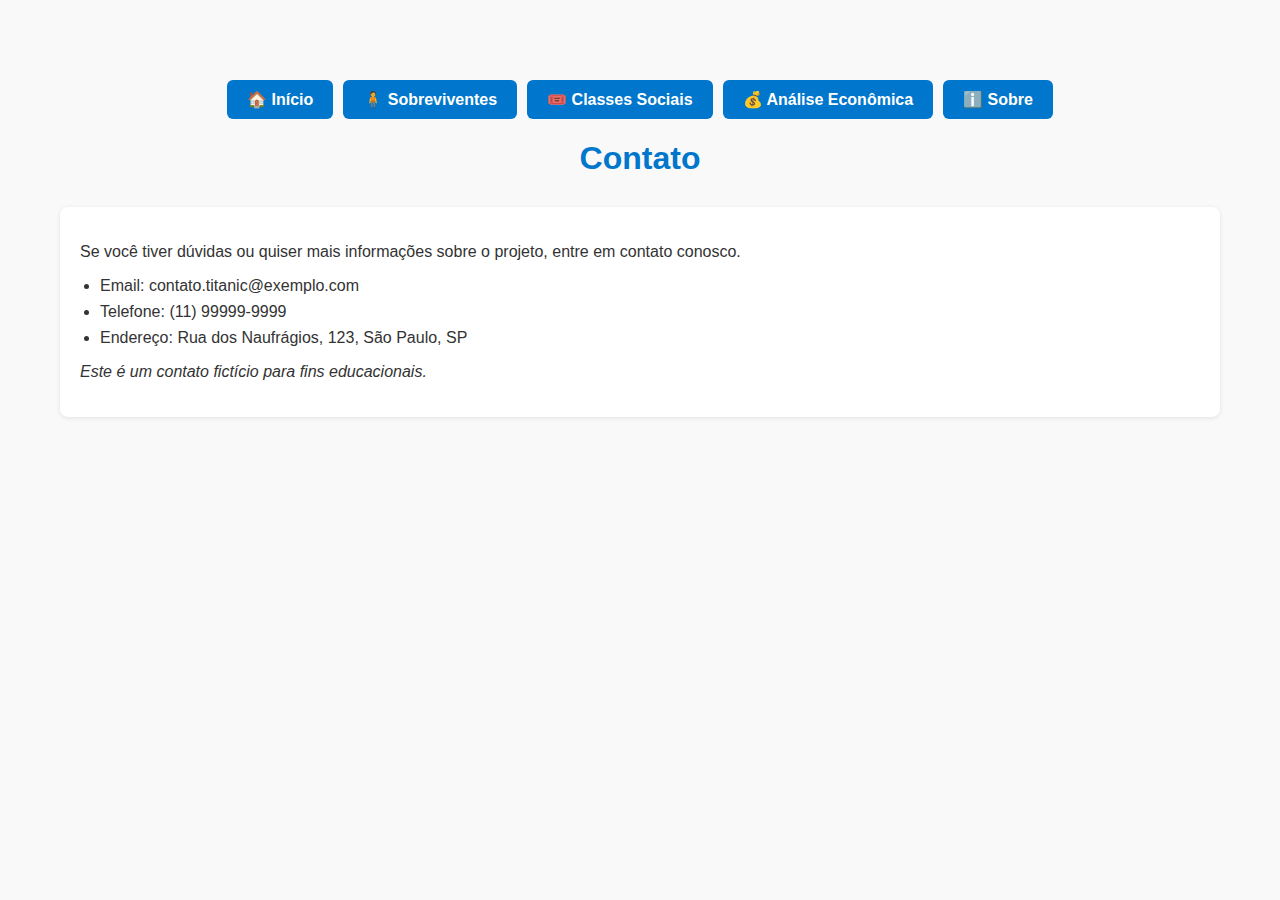
<file: projeto_titanic/contato.html>
<!DOCTYPE html>
<html lang="pt-br">

<head>
    <meta charset="UTF-8" />
    <title>Contato - Projeto Titanic</title>
    <link rel="stylesheet" href="css_titanic/style_titanic.css" />
</head>

<body>
    <nav class="menu-navegacao">
        <a href="index_titanic.html">🏠 Início</a>
        <a href="pagina1.html">🧍 Sobreviventes</a>
        <a href="pagina2.html">🎟️ Classes Sociais</a>
        <a href="pagina3.html">💰 Análise Econômica</a>
        <a href="sobre.html">ℹ️ Sobre</a>
    </nav>

    <header>
        <h1>Contato</h1>
    </header>

    <main>
        <section>
            <p>Se você tiver dúvidas ou quiser mais informações sobre o projeto, entre em contato conosco.</p>
            <ul>
                <li>Email: contato.titanic@exemplo.com</li>
                <li>Telefone: (11) 99999-9999</li>
                <li>Endereço: Rua dos Naufrágios, 123, São Paulo, SP</li>
            </ul>
            <p><em>Este é um contato fictício para fins educacionais.</em></p>
        </section>
    </main>
</body>

</html>
</file>
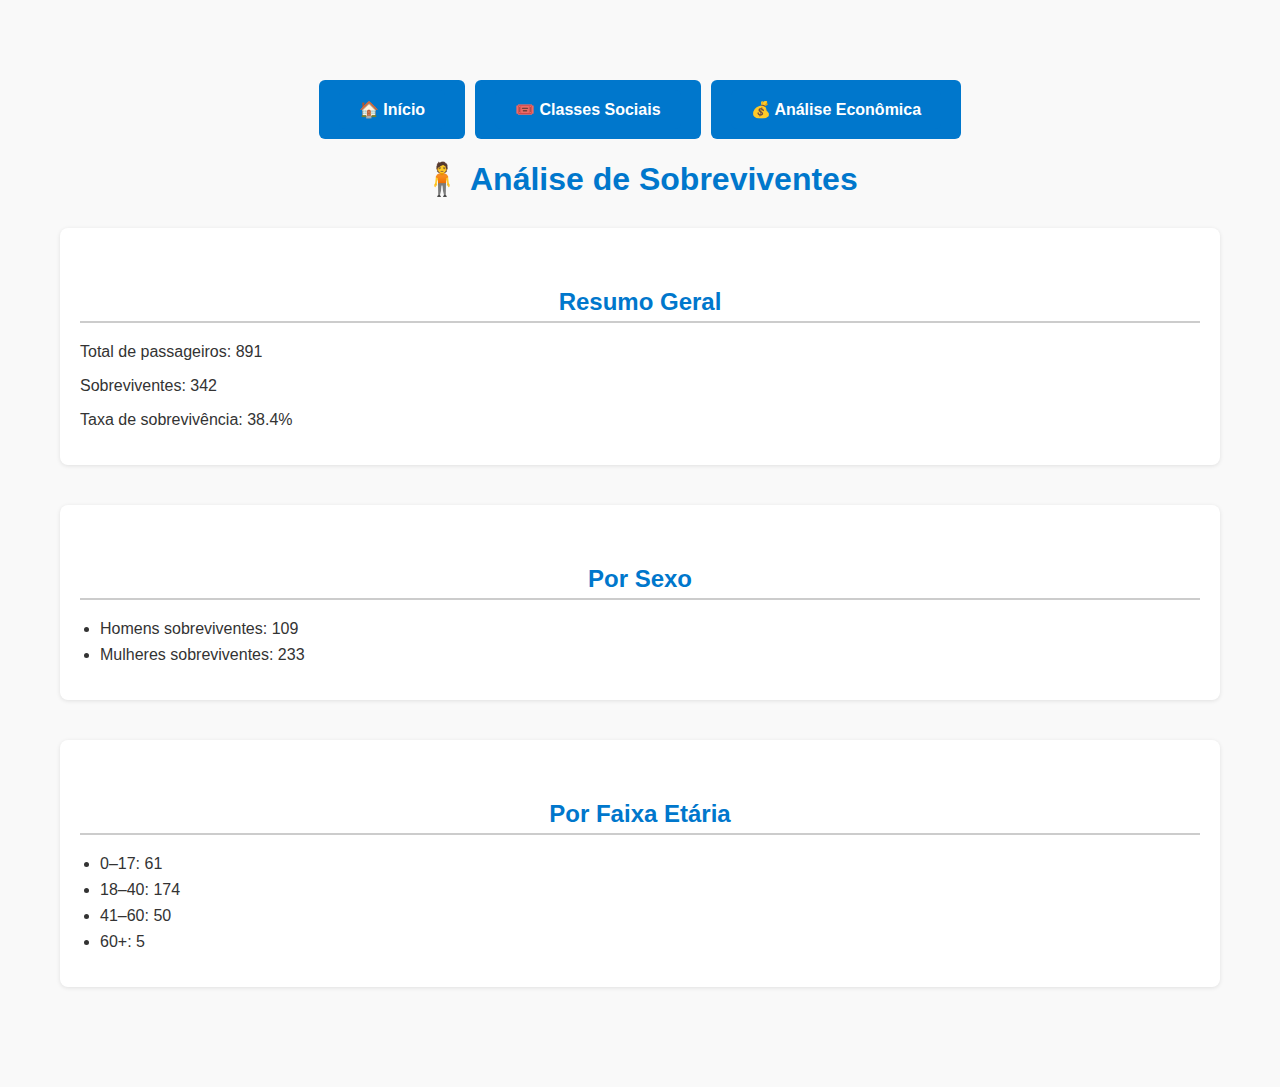
<file: projeto_titanic/pagina1.html>
<!DOCTYPE html>
<html lang="pt-br">

<head>
    <!-- Define o conjunto de caracteres da página -->
    <meta charset="UTF-8">

    <!-- Título da página (aparece na aba do navegador) -->
    <title>Sobreviventes do Titanic</title>

    <!-- Importação do arquivo de estilos CSS -->
    <link rel="stylesheet" href="css_titanic/style_titanic.css">
</head>

<body>
    <!-- Navegação principal para trocar entre as páginas do projeto -->
    <nav class="menu-navegacao">
        <!-- Botões para navegar entre as páginas -->
        <a href="index_titanic.html"><button>🏠 Início</button></a>
        <a href="pagina2.html"><button>🎟️ Classes Sociais</button></a>
        <a href="pagina3.html"><button>💰 Análise Econômica</button></a>
    </nav>

    <!-- Título principal da página -->
    <h1>🧍 Análise de Sobreviventes</h1>

    <!-- Seção com dados gerais sobre sobrevivência -->
    <section>
        <h2>Resumo Geral</h2>
        <p>Total de passageiros: <span id="total"></span></p>
        <p>Sobreviventes: <span id="sobreviventes"></span></p>
        <p>Taxa de sobrevivência: <span id="taxa"></span></p>
    </section>

    <!-- Seção com análise por sexo -->
    <section>
        <h2>Por Sexo</h2>
        <ul>
            <li>Homens sobreviventes: <span id="homens"></span></li>
            <li>Mulheres sobreviventes: <span id="mulheres"></span></li>
        </ul>
    </section>

    <!-- Seção com análise por faixa etária -->
    <section>
        <h2>Por Faixa Etária</h2>
        <ul id="faixas">
            <!-- Este conteúdo será inserido dinamicamente com JavaScript -->
        </ul>
    </section>

    <!-- Scripts JavaScript que carregam e processam os dados -->
    <script src="js_titanic/dados.js"></script>
    <script src="js_titanic/pagina1.js"></script>
</body>

</html>
</file>
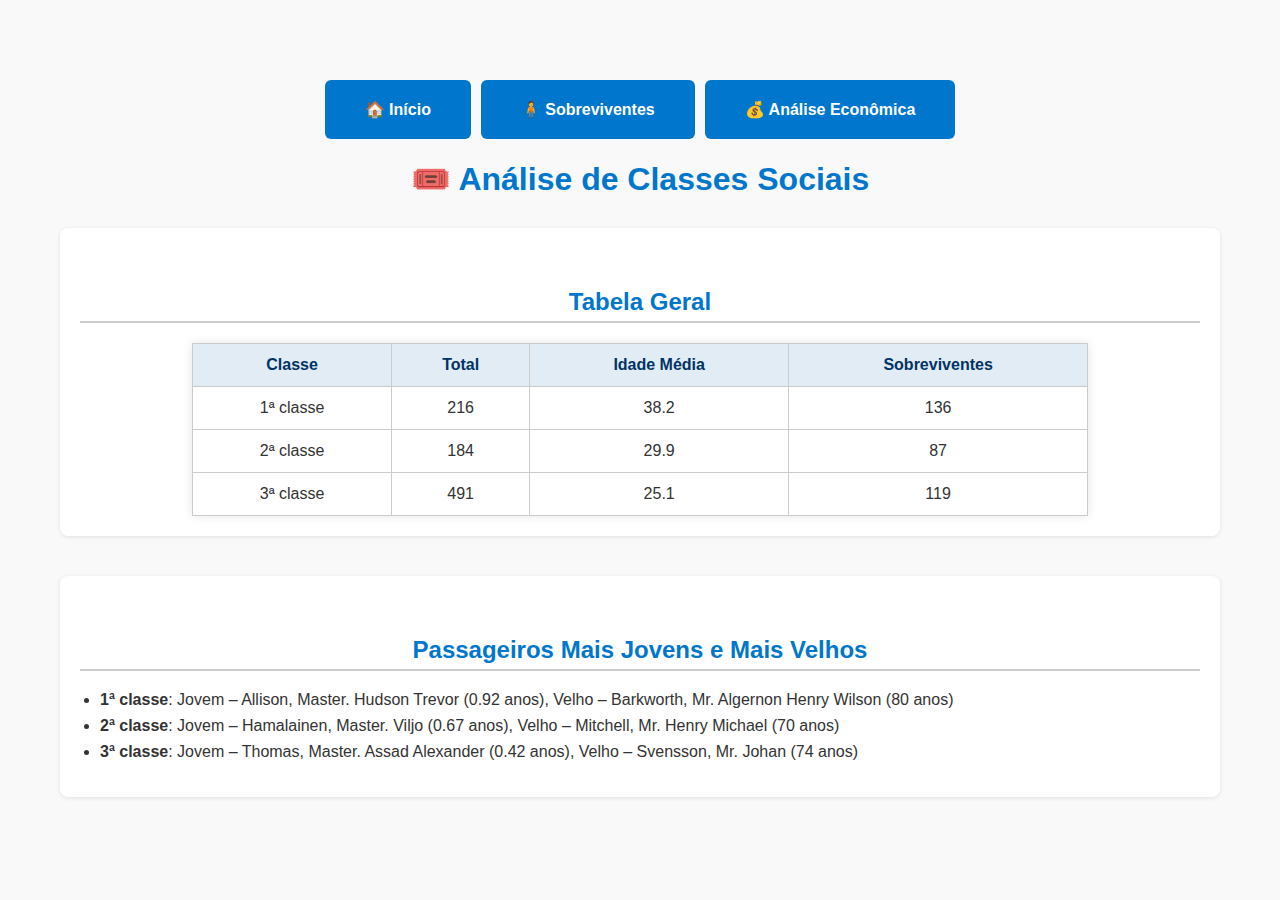
<file: projeto_titanic/pagina2.html>
<!DOCTYPE html>
<html lang="pt-br">

<head>
    <!-- Define o conjunto de caracteres como UTF-8 -->
    <meta charset="UTF-8">

    <!-- Título exibido na aba do navegador -->
    <title>Análise por Classe</title>

    <!-- Importação do arquivo de estilos CSS -->
    <link rel="stylesheet" href="css_titanic/style_titanic.css">
</head>

<body>
    <!-- Navegação entre as páginas do projeto -->
    <nav class="menu-navegacao">
        <a href="index_titanic.html"><button>🏠 Início</button></a>
        <a href="pagina1.html"><button>🧍 Sobreviventes</button></a>
        <a href="pagina3.html"><button>💰 Análise Econômica</button></a>
    </nav>

    <!-- Título principal da página -->
    <h1>🎟️ Análise de Classes Sociais</h1>

    <!-- Seção com tabela de dados por classe -->
    <section>
        <h2>Tabela Geral</h2>
        <table>
            <thead>
                <tr>
                    <th>Classe</th>
                    <th>Total</th>
                    <th>Idade Média</th>
                    <th>Sobreviventes</th>
                </tr>
            </thead>
            <tbody id="classe-tabela">
                <!-- Este conteúdo será preenchido dinamicamente com JavaScript -->
            </tbody>
        </table>
    </section>

    <!-- Seção com os passageiros mais jovens e mais velhos por classe -->
    <section>
        <h2>Passageiros Mais Jovens e Mais Velhos</h2>
        <ul id="extremos">
            <!-- Este conteúdo será preenchido dinamicamente com JavaScript -->
        </ul>
    </section>

    <!-- Scripts JavaScript para carregar e exibir os dados -->
    <script src="js_titanic/dados.js"></script>
    <script src="js_titanic/pagina2.js"></script>
</body>

</html>
</file>
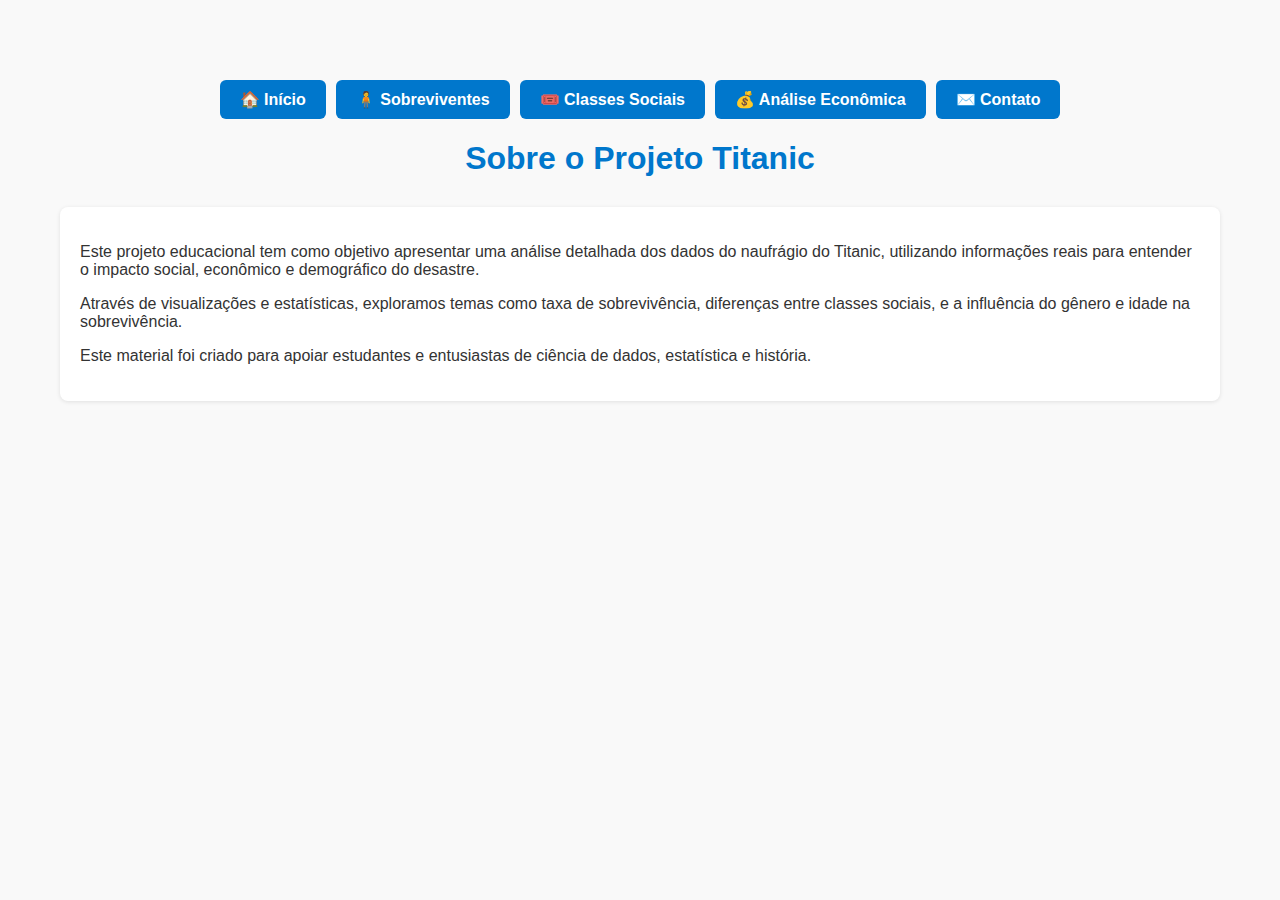
<file: projeto_titanic/sobre.html>
<!DOCTYPE html>
<html lang="pt-br">

<head>
    <meta charset="UTF-8" />
    <title>Sobre o Projeto Titanic</title>
    <link rel="stylesheet" href="css_titanic/style_titanic.css" />
</head>

<body>
    <nav class="menu-navegacao">
        <a href="index_titanic.html">🏠 Início</a>
        <a href="pagina1.html">🧍 Sobreviventes</a>
        <a href="pagina2.html">🎟️ Classes Sociais</a>
        <a href="pagina3.html">💰 Análise Econômica</a>
        <a href="contato.html">✉️ Contato</a>
    </nav>

    <header>
        <h1>Sobre o Projeto Titanic</h1>
    </header>

    <main>
        <section>
            <p>
                Este projeto educacional tem como objetivo apresentar uma análise detalhada dos dados do naufrágio do
                Titanic,
                utilizando informações reais para entender o impacto social, econômico e demográfico do desastre.
            </p>
            <p>
                Através de visualizações e estatísticas, exploramos temas como taxa de sobrevivência, diferenças entre
                classes sociais,
                e a influência do gênero e idade na sobrevivência.
            </p>
            <p>
                Este material foi criado para apoiar estudantes e entusiastas de ciência de dados, estatística e
                história.
            </p>
        </section>
    </main>
</body>

</html>
</file>
<file: projeto_titanic/css_titanic/style_titanic.css>
/* estilo.css - Titanic Project */

body {
    font-family: Arial, sans-serif;
    margin: 40px;
    padding: 20px;
    background-color: #f9f9f9;
    color: #333;
}

h1, h2 {
    text-align: center;
    color: #0077cc;
}

h1 {
    margin-bottom: 30px;
}

h2 {
    border-bottom: 2px solid #ccc;
    padding-bottom: 5px;
    margin-top: 40px;
}

section {
    margin-bottom: 40px;
    background: #fff;
    padding: 20px;
    border-radius: 8px;
    box-shadow: 0 1px 4px rgba(0, 0, 0, 0.1);
}

table {
    width: 80%;
    margin: 0 auto;
    border-collapse: collapse;
    background-color: white;
    box-shadow: 0 0 10px rgba(0,0,0,0.1);
}

table, th, td {
    border: 1px solid #ccc;
}

th, td {
    padding: 12px;
    text-align: center;
}

th {
    background-color: #e1ecf4;
    color: #003366;
}

ul {
    list-style-type: disc;
    padding-left: 20px;
}

li {
    margin: 8px 0;
}

img {
    max-width: 100%;
    display: block;
    margin: 0 auto 20px auto;
    border-radius: 10px;
    box-shadow: 0 2px 8px rgba(0,0,0,0.2);
}

canvas {
    display: block;
    margin: 0 auto;
    background: white;
    border-radius: 8px;
    padding: 20px;
}

/* ===========================
   Navegação principal atualizada
   =========================== */
nav ul {
    list-style-type: none;
    padding: 0;
    display: flex;
    justify-content: center;
    gap: 20px;
}

nav a {
    text-decoration: none;
    background-color: #0077cc;
    color: white;
    padding: 10px 20px;
    border: none;
    border-radius: 6px;
    cursor: pointer;
    font-weight: bold;
    transition: background-color 0.3s ease;
    display: inline-block;
}

/* Hover para os links da navegação */
nav a:hover {
    background-color: #005fa3;
}

/* ===========================
   Menu navegação alternativo (botões)
   =========================== */
.menu-navegacao {
    display: flex;
    justify-content: center;
    gap: 10px;
    margin: 20px 0;
}

.menu-navegacao a button {
    background-color: #0077cc;
    color: white;
    padding: 10px 20px;
    border: none;
    border-radius: 6px;
    cursor: pointer;
    font-weight: bold;
    transition: background-color 0.3s ease;
    font-size: 1em;
}

.menu-navegacao a button:hover {
    background-color: #005fa3;
}

/* ===========================
   Responsividade para telas pequenas
   =========================== */
@media (max-width: 600px) {
    nav ul {
        flex-direction: column;
        align-items: center;
        gap: 10px;
    }
    
    .menu-navegacao {
        flex-direction: column;
        gap: 10px;
    }
}
</file>
